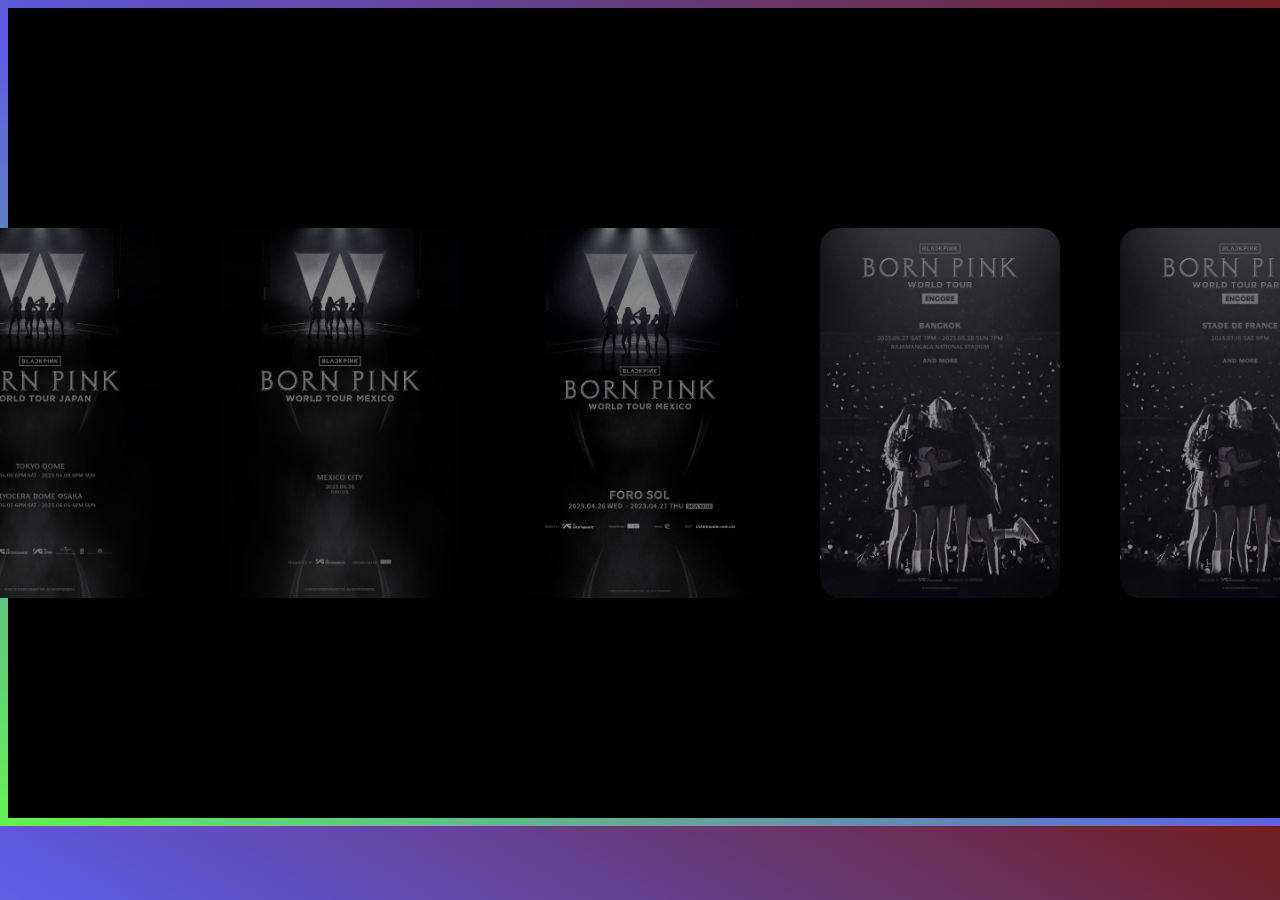
<file: tour.html>
<!DOCTYPE html>
<html lang="en">
    <head>
    <meta charset="UTF-8"/>
    <meta http-equiv="X-UA-Compatible" content="IE=edge" />
    <meta name="viewport" content="width=device-width, initial-scale=1.0" />
    <title>World Tour</title>
    <style>
body{
    width: 100%;
    height: auto;
    display: flex;
    align-items: center;
    overflow: hidden;
    background: linear-gradient(30deg, rgb(100, 241, 84), rgb(92, 92, 229), rgb(111, 30, 30));
}


.container{
    width: 100%;
    height: 90vh;
    display: flex;
    flex-direction: row;
    align-items: center;
    overflow: hidden;
    background:black;

}

.imgContainer{
    width: 100%;
    height: 600px;
    position: absolute;
    left: 0;
    display: flex;
    justify-content: center;
    align-items: center;
    transition: 1s;
}

.slide_div{
    display: flex;
    align-items: center;
    justify-content: center;
    margin: 0 30px 0 30px;
}

img{
    position: relative;
    height: 370px;
    width: 240px;
    filter: saturate(10%);
    transition: 0.7s;
    background-color: rgba(0, 0, 0, 0.4);
    border-radius: 20px;
}

.button{
    position: absolute;
    width: 240px;
    height: 370px;
    transition: 0.7s;
    background-color: rgba(0, 0, 0, 0.4);
    border-radius: 20px;
}

.button:hover{
    background-color: rgba(0, 0, 0, 0.2);
}

#slider1:target ~ .imgContainer #img1,
#slider1:target ~ .imgContainer #button1{
    width: 390px;
    height: 600px;
    background-color: transparent;
    filter: saturate(100%);
}

#slider2:target ~ .imgContainer #img2,
#slider2:target ~ .imgContainer #button2{
    width: 390px;
    height: 600px;
    background-color: transparent;
    filter: saturate(100%);
}

#slider3:target ~ .imgContainer #img3,
#slider3:target ~ .imgContainer #button3{
    width: 390px;
    height: 600px;
    background-color: transparent;
    filter: saturate(100%);
}

#slider4:target ~ .imgContainer #img4,
#slider4:target ~ .imgContainer #button4{
    width: 390px;
    height: 600px;
    background-color: transparent;
    filter: saturate(100%);
}

#slider5:target ~ .imgContainer #img5,
#slider5:target ~ .imgContainer #button5{
    width: 390px;
    height: 600px;
    background-color: transparent;
    filter: saturate(100%);
}

#slider6:target ~ .imgContainer #img6,
#slider6:target ~ .imgContainer #button6{
    width: 390px;
    height: 600px;
    background-color: transparent;
    filter: saturate(100%);
}

#slider7:target ~ .imgContainer #img7,
#slider7:target ~ .imgContainer #button7{
    width: 390px;
    height: 600px;
    background-color: transparent;
    filter: saturate(100%);
}


#slider1:target ~ .imgContainer{
    left: 60%;
}
#slider2:target ~ .imgContainer{
    left: 40%;
}
#slider3:target ~ .imgContainer{
    left: 20%;
}
#slider4:target ~ .imgContainer{
    left: 0%;
}
#slider5:target ~ .imgContainer{
    left: -20%;
}
#slider6:target ~ .imgContainer{
    left: -40%;
}
#slider7:target ~ .imgContainer{
    left: -60%;
}
@media (min-aspect-ratio:16/9) {
    .background-clip{
        width: 100%;
        height: auto;
    }
}
@media (max-aspect-ratio:16/9) {
    .background-clip{
        width: auto;
        height: 100%;
    }
}
    </style>
    </head>
    <body>
        
        <div class="container">
            <span class="slider" id="slider1"></span>
            <span class="slider" id="slider2"></span>
            <span class="slider" id="slider3"></span>
            <span class="slider" id="slider4"></span>
            <span class="slider" id="slider5"></span>
            <span class="slider" id="slider6"></span>
            <span class="slider" id="slider7"></span>
    
            <div class="imgContainer">
    
               <div class="slide_div" id="slide_1">
                <img src="Tour/tour_poster_austraila.jpg" alt="" class="img" id="img1">
                <a href="#slider1" class="button" id="button1"></a>
               </div>
               <div class="slide_div" id="slide_2">
                <img src="Tour/tour_poster_japan_1080x1620_v01s.jpg" alt="" class="img" id="img2">
                <a href="#slider2" class="button" id="button2"></a>
               </div>
               <div class="slide_div" id="slide_3">
                <img src="Tour/tour_poster_mexico.jpg" alt="" class="img" id="img3">
                <a href="#slider3" class="button" id="button3"></a>
               </div>
               <div class="slide_div" id="slide_4">
                <img src="Tour/tour_poster_mexico_v02.jpg" alt="" class="img" id="img4">
                <a href="#slider4" class="button" id="button4"></a>
               </div>
               <div class="slide_div" id="slide_5">
                <img src="Tour/WT_BORNPINK_ENCORE.jpg" alt="" class="img" id="img5">
                <a href="#slider5" class="button" id="button5"></a>
               </div>
               <div class="slide_div" id="slide_6">
                <img src="Tour/WT_BORNPINK_ENCORE_PARIS.jpg" alt="" class="img" id="img6">
                <a href="#slider6" class="button" id="button6"></a>
               </div>
               <div class="slide_div" id="slide_7">
                <img src="Tour/WT_BORNPINK_FINALE2_O.jpg" alt="" class="img" id="img7">
                <a href="#slider7" class="button" id="button7"></a>
               </div>
    
            </div>
            
        </div>
    </section>
    </body>
</file>
